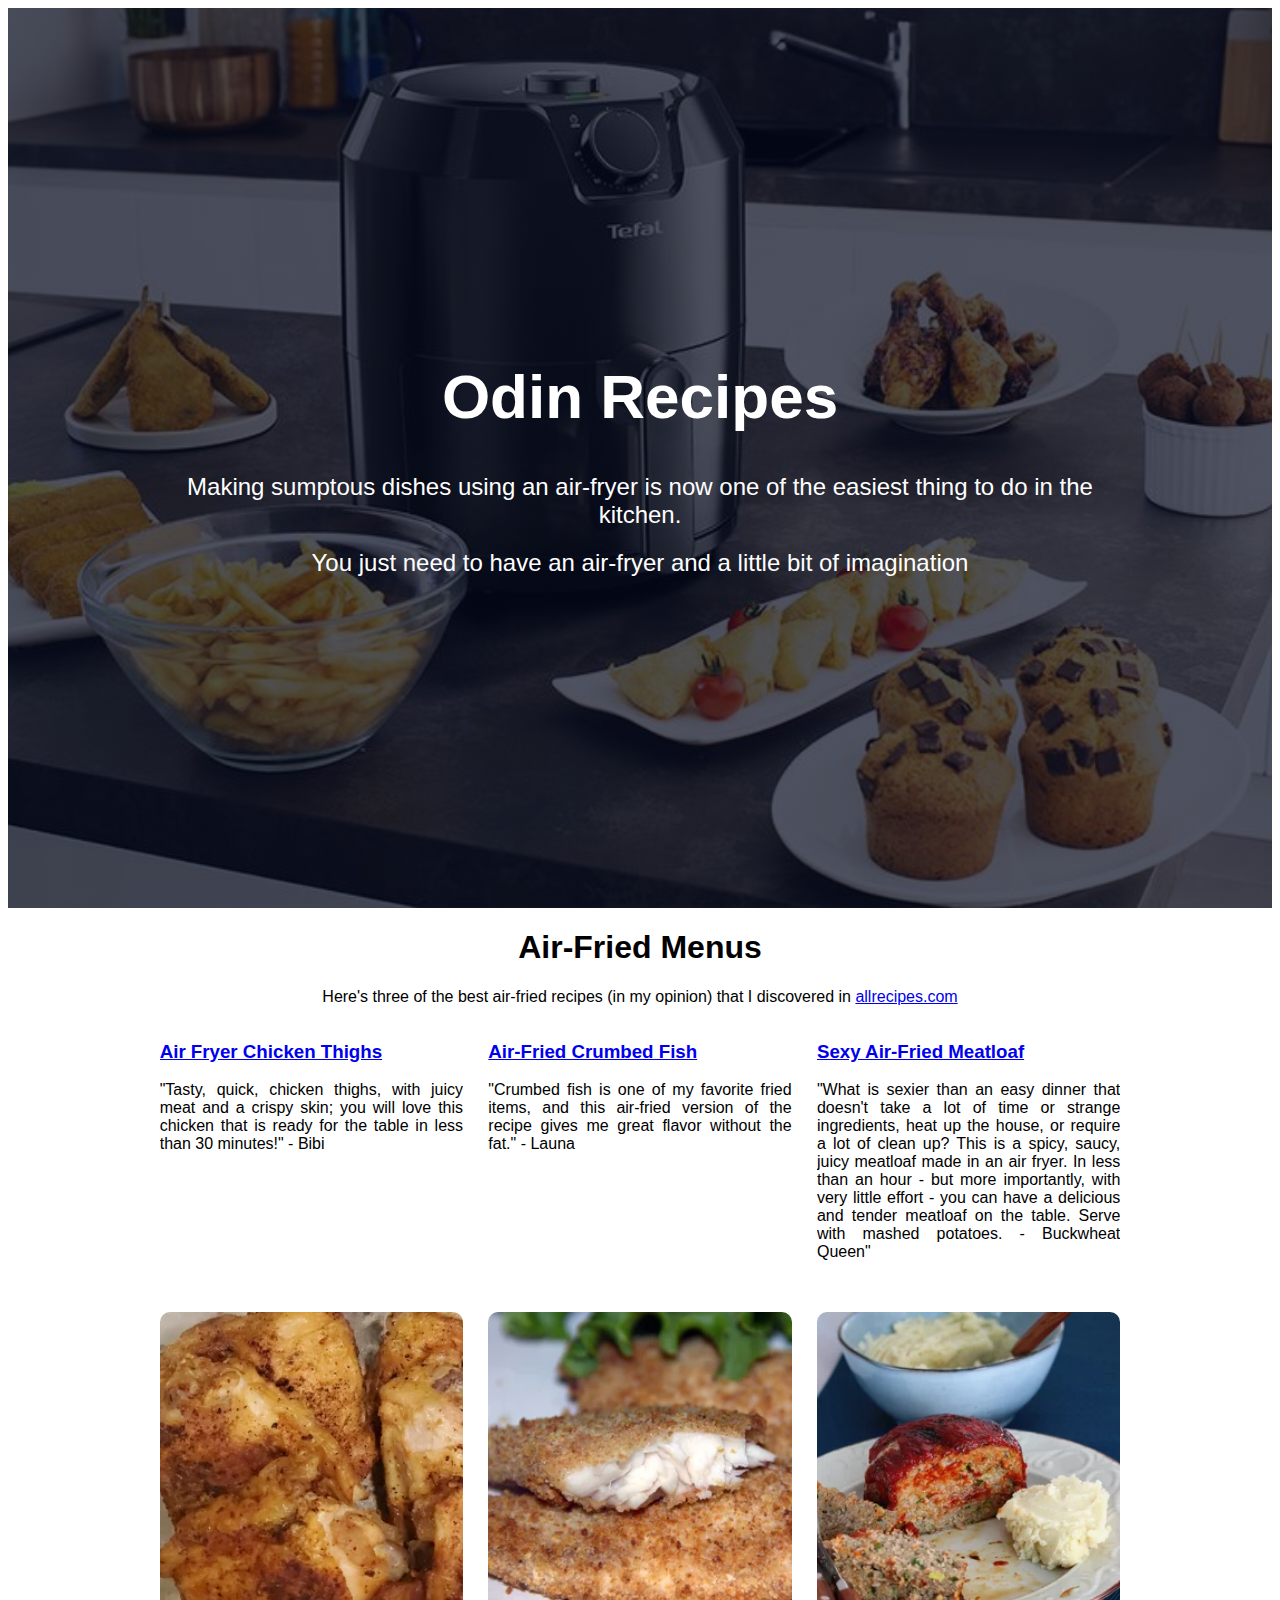
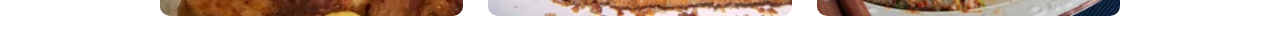
<file: index.html>
<!DOCTYPE html>
<html lang="en">
    <head>
        <meta name="viewport" content="width=device-width, initial-scale=1.0">
        <title>Odin Recipes</title>
        <link rel="stylesheet" href="styles.css">
        <link rel="preconnect" href="https://fonts.googleapis.com">
        <link rel="preconnect" href="https://fonts.gstatic.com" crossorigin>

    </head>
    <body>
        <section class="header">
        <div class="text-box">
            <h1>Odin Recipes</h1>
            <p>Making sumptous dishes using an air-fryer is now one of the easiest thing to do in the kitchen.</p>
            <p>You just need to have an air-fryer and a little bit of imagination</p>
        </div>
        </section>

    <!-- Menu -->

    <section class="menu">
        <h1>Air-Fried Menus</h1>
        <p>Here's three of the best air-fried recipes (in my opinion) that I discovered in <a href="https://www.allrecipes.com">allrecipes.com</a></p>

        <div class="row">
            <div class="images-col">
                <h3><a href="https://www.allrecipes.com/recipe/272858/air-fryer-chicken-thighs/">Air Fryer Chicken Thighs</a></h3>
                <p>"Tasty, quick, chicken thighs, with juicy meat and a crispy skin; you will love this chicken that is ready for the table in less than 30 minutes!" - Bibi</p>
            </div>
            <div class="images-col">
                <h3><a href="https://www.allrecipes.com/recipe/260624/air-fried-crumbed-fish/">Air-Fried Crumbed Fish</a></h3>
                <p>"Crumbed fish is one of my favorite fried items, and this air-fried version of the recipe gives me great flavor without the fat." - Launa</p>
            </div>
            <div class="images-col">
                <h3><a href="https://www.allrecipes.com/recipe/268185/sexy-air-fried-meatloaf/">Sexy Air-Fried Meatloaf</a></h3>
                <p>"What is sexier than an easy dinner that doesn't take a lot of time or strange ingredients, heat up the house, or require a lot of clean up? This is a spicy, saucy, juicy meatloaf made in an air fryer. In less than an hour - but more importantly, with very little effort - you can have a delicious and tender meatloaf on the table. Serve with mashed potatoes. - Buckwheat Queen"</p>
            </div>
        </div>
    </section>

    <!-- Images -->

    <section class="images">
        <div class="row">
            <div class="images-col col">
                <img src="air fryer chicken thighs.webp">
                    <div class="layer">
                        <h3>AIR FRYER CHICKEN THIGHS</h3>
                    </div>
            </div>
            <div class="images-col col">
                <img src="air-fried crumbed fish.webp">
                    <div class="layer">
                        <h3>AIR-FRIED CRUMBED FISH</h3>
                    </div>
            </div>
            <div class="images-col col">
                <img src="sexy air-fried meatloaf.webp">
                    <div class="layer">
                        <h3>SEXY AIR-FRIED MEATLOAF</h3>
                    </div>
            </div>
        </div>
    </section>
</body>

</html>
</file>
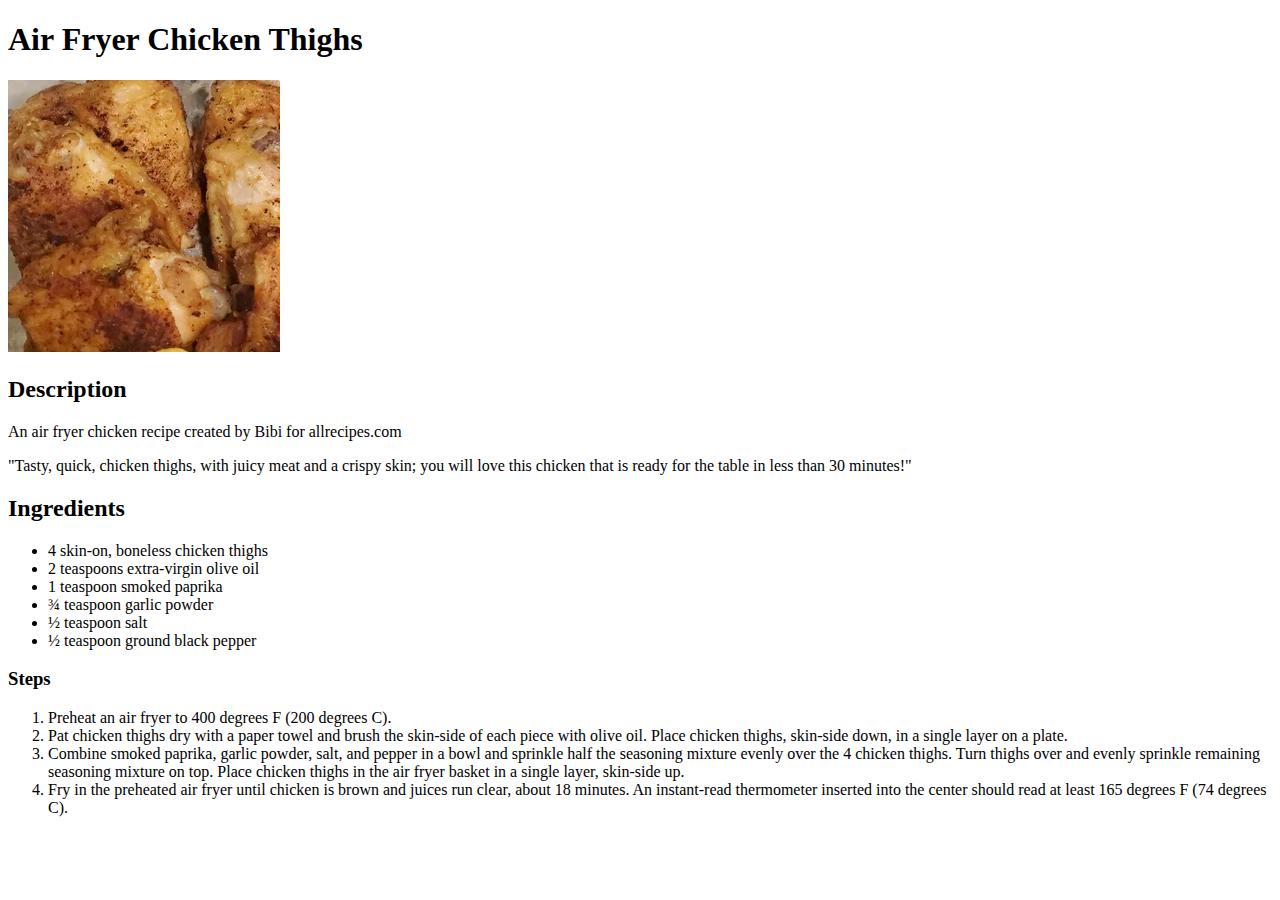
<file: recipes/air fryer chicken thighs.html>
<!DOCTYPE html>
<html lang="en">
    <head>
        <meta charset="utf-8">
        <title>Odin Recipes</title>
    </head>
    <body>
        <h1>Air Fryer Chicken Thighs</h1>

        <img src="../air fryer chicken thighs.webp">

        <h2>Description</h2>
        <p>An air fryer chicken recipe created by Bibi for allrecipes.com</p>

        <p>"Tasty, quick, chicken thighs, with juicy meat and a crispy skin; you will love this chicken that is ready for the table in less than 30 minutes!"</p>

        <h2>Ingredients</h2>
        <ul>
            <li>4 skin-on, boneless chicken thighs</li>
            <li>2 teaspoons extra-virgin olive oil</li>
            <li>1 teaspoon smoked paprika</li>
            <li>¾ teaspoon garlic powder</li>
            <li>½ teaspoon salt</li>
            <li>½ teaspoon ground black pepper</li>
        </ul>

        <h3>Steps</h3>
        <ol>
            <li>Preheat an air fryer to 400 degrees F (200 degrees C).</li>
            <li>Pat chicken thighs dry with a paper towel and brush the skin-side of each piece with olive oil. Place chicken thighs, skin-side down, in a single layer on a plate.</li>
            <li>Combine smoked paprika, garlic powder, salt, and pepper in a bowl and sprinkle half the seasoning mixture evenly over the 4 chicken thighs. Turn thighs over and evenly sprinkle remaining seasoning mixture on top. Place chicken thighs in the air fryer basket in a single layer, skin-side up.</li>
            <li>Fry in the preheated air fryer until chicken is brown and juices run clear, about 18 minutes. An instant-read thermometer inserted into the center should read at least 165 degrees F (74 degrees C).</li>
        </ol>

    </body>
</html>
</file>
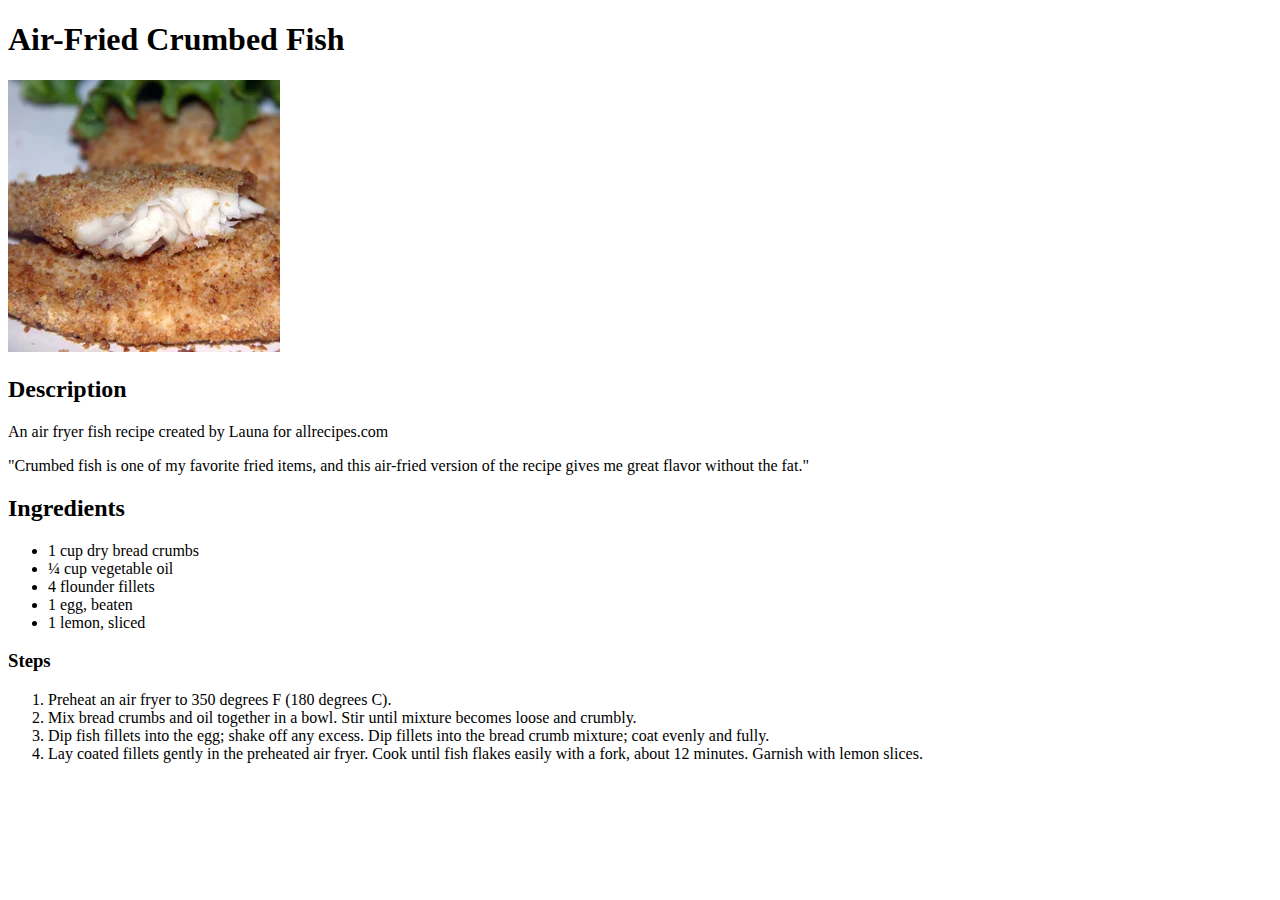
<file: recipes/air-fried crumbed fish.html>
<!DOCTYPE html>
<html lang="en">
    <head>
        <meta charset="utf-8">
        <title>Odin Recipes</title>
    </head>
    <body>
        <h1>Air-Fried Crumbed Fish</h1>

        <img src="../air-fried crumbed fish.webp">

        <h2>Description</h2>
        <p>An air fryer fish recipe created by Launa for allrecipes.com</p>

        <p>"Crumbed fish is one of my favorite fried items, and this air-fried version of the recipe gives me great flavor without the fat."</p>

        <h2>Ingredients</h2>
        <ul>
            <li>1 cup dry bread crumbs</li>
            <li>¼ cup vegetable oil</li>
            <li>4 flounder fillets</li>
            <li>1 egg, beaten</li>
            <li>1 lemon, sliced</li>
        </ul>

        <h3>Steps</h3>
        <ol>
            <li>Preheat an air fryer to 350 degrees F (180 degrees C).</li>
            <li>Mix bread crumbs and oil together in a bowl. Stir until mixture becomes loose and crumbly.</li>
            <li>Dip fish fillets into the egg; shake off any excess. Dip fillets into the bread crumb mixture; coat evenly and fully.</li>
            <li>Lay coated fillets gently in the preheated air fryer. Cook until fish flakes easily with a fork, about 12 minutes. Garnish with lemon slices.</li>
        </ol>

    </body>
</html>
</file>
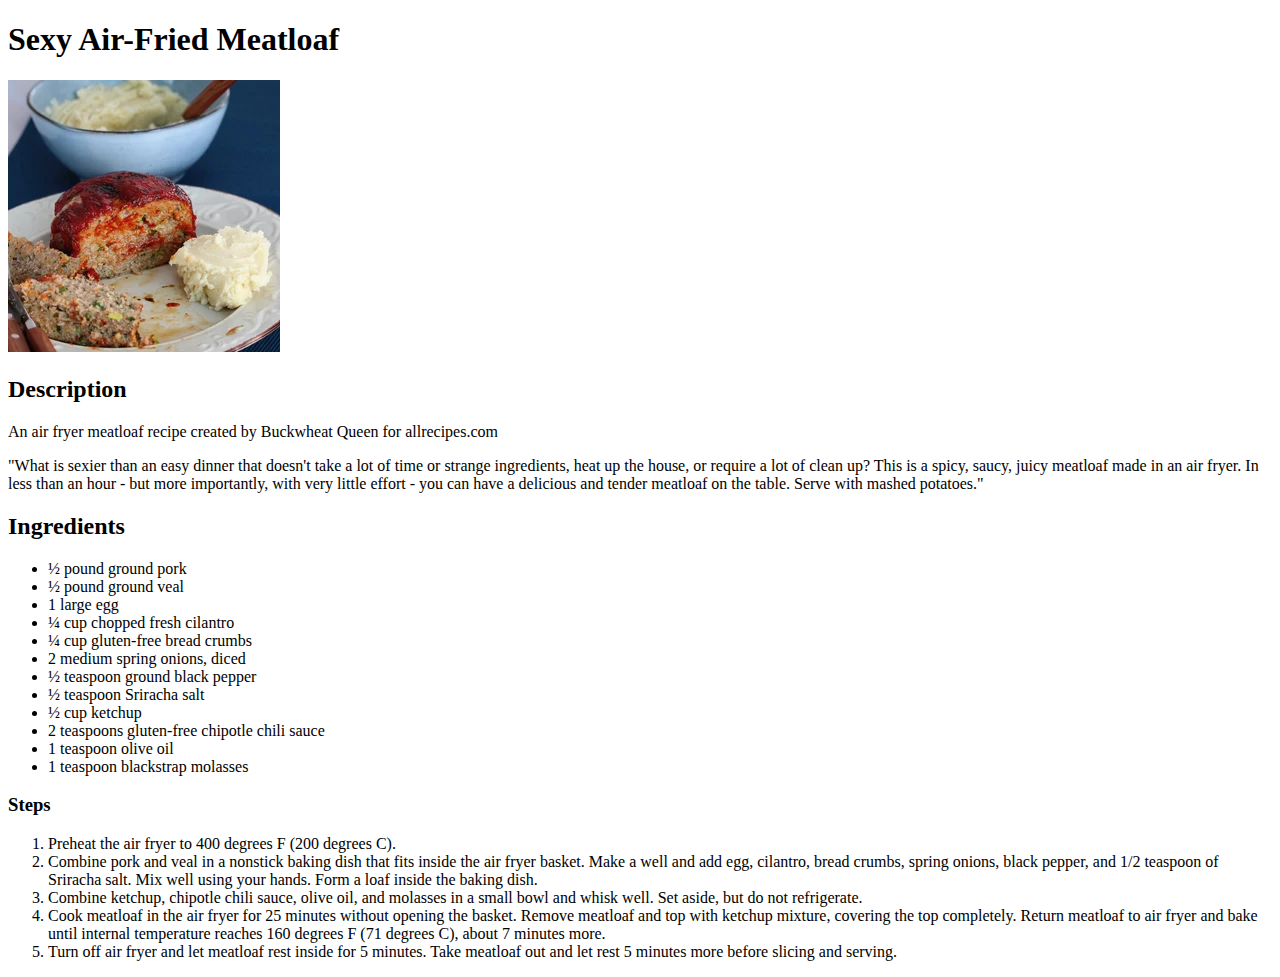
<file: recipes/sexy air-fried meatloaf.html>
<!DOCTYPE html>
<html lang="en">
    <head>
        <meta charset="utf-8">
        <title>Odin Recipes</title>
    </head>
    <body>
        <h1>Sexy Air-Fried Meatloaf</h1>

        <img src="../sexy air-fried meatloaf.webp">

        <h2>Description</h2>
        <p>An air fryer meatloaf recipe created by Buckwheat Queen for allrecipes.com</p>

        <p>"What is sexier than an easy dinner that doesn't take a lot of time or strange ingredients, heat up the house, or require a lot of clean up? This is a spicy, saucy, juicy meatloaf made in an air fryer. In less than an hour - but more importantly, with very little effort - you can have a delicious and tender meatloaf on the table. Serve with mashed potatoes."</p>

        <h2>Ingredients</h2>
        <ul>
            <li>½ pound ground pork</li>
            <li>½ pound ground veal</li>
            <li>1 large egg</li>
            <li>¼ cup chopped fresh cilantro</li>
            <li>¼ cup gluten-free bread crumbs</li>
            <li>2 medium spring onions, diced</li>
            <li>½ teaspoon ground black pepper</li>
            <li>½ teaspoon Sriracha salt</li>
            <li>½ cup ketchup</li>
            <li>2 teaspoons gluten-free chipotle chili sauce</li>
            <li>1 teaspoon olive oil</li>
            <li>1 teaspoon blackstrap molasses</li>
        </ul>

        <h3>Steps</h3>
        <ol>
            <li>Preheat the air fryer to 400 degrees F (200 degrees C).</li>
            <li>Combine pork and veal in a nonstick baking dish that fits inside the air fryer basket. Make a well and add egg, cilantro, bread crumbs, spring onions, black pepper, and 1/2 teaspoon of Sriracha salt. Mix well using your hands. Form a loaf inside the baking dish.</li>
            <li>Combine ketchup, chipotle chili sauce, olive oil, and molasses in a small bowl and whisk well. Set aside, but do not refrigerate.</li>
            <li>Cook meatloaf in the air fryer for 25 minutes without opening the basket. Remove meatloaf and top with ketchup mixture, covering the top completely. Return meatloaf to air fryer and bake until internal temperature reaches 160 degrees F (71 degrees C), about 7 minutes more.</li>
            <li>Turn off air fryer and let meatloaf rest inside for 5 minutes. Take meatloaf out and let rest 5 minutes more before slicing and serving.</li>
        </ol>

    </body>
</html>
</file>
<file: styles.css>
* {
    /* margin: 0;
    padding: 0; */
    font-family:'Segoe UI', Tahoma, Geneva, Verdana, sans-serif;
}

.header {
    min-height: 100vh;
    width: 100%;
    background-image: linear-gradient(rgba(4,9,30,0.7),rgba(4,9,30,0.7)),url(./air-fryer-guide.jpeg);
    background-position: center;
    background-size: cover;
    position: relative;
}

.text-box {
    width: 90%;
    color: #fff;
    position: absolute;
    top: 50%;
    left: 50%;
    transform: translate(-50%,-50%);
    text-align: center;
}

.text-box h1 {
font-size: 62px;
}

.text-box p {
    margin: 20px 10%;
    font-size: 1.5rem;
    color: #fff;
}

/* menu */
.menu {
    width: 80%;
    margin: auto;
    text-align: center;
}

.menu p {
    font-size: 16px;
}

.menu .images-col {
    text-align: justify;
}

/* images */
.row {
    display: flex;
    justify-content: space-evenly;
}

.images {
    width: 80%;
    margin: auto;
    text-align: center;
    padding-top: 30px;
}

.images-col {
    flex-basis: 30%;
    border-radius: 10px;
    margin-bottom: 5px;
    position: relative;
    overflow: hidden;
}

.images-col img {
    width: 100%;
    display: block;
}

.layer {
    background: transparent;
    height: 100%;
    width: 100%;
    position: absolute;
    top: 0;
    left: 0;
    transition: 0.5s;
}

.layer:hover {
    background: rgba(226,0,0,0.7);
}

.layer h3 {
    width: 90%;
    font-weight: 500;
    color: #fff;
    font-size: 26px;
    bottom: 0;
    left: 50%;
    transform: translateX(-50%);
    position: absolute;
    opacity: 0;
    transition: 0.5s;
}

.layer:hover h3 {
    bottom: 49%;
    opacity: 1;
}
</file>
